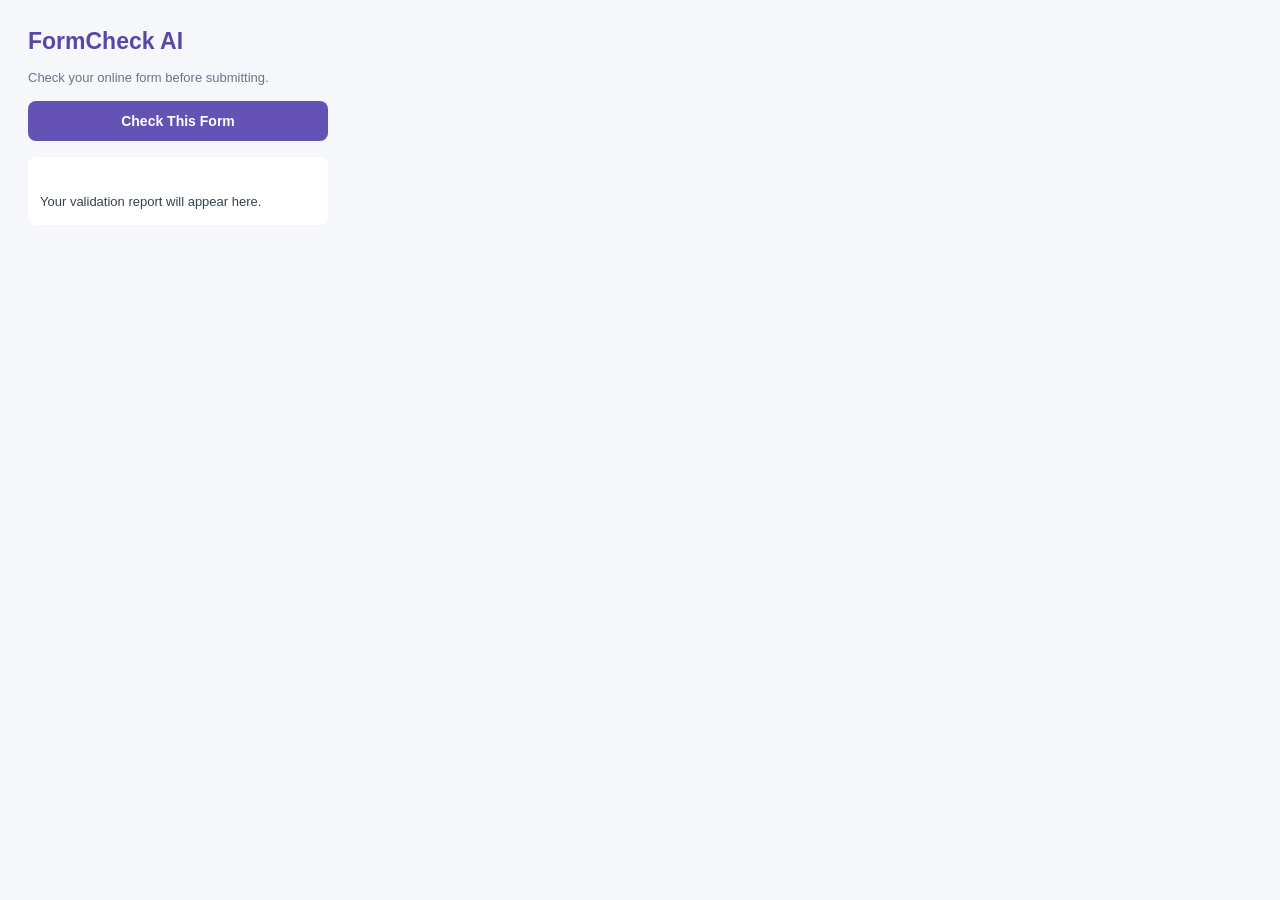
<file: formcheck-extension/popup.html>
<!DOCTYPE html>
<html lang="en">
<head>
    <meta charset="UTF-8">
    <meta name="viewport" content="width=device-width, initial-scale=1.0">
    <title>FormCheck AI</title>
    <link rel="stylesheet" href="popup.css">
</head>
<body>

    <h2>FormCheck AI</h2>
    <p>Check your online form before submitting.</p>

    <button id="checkForm">Check This Form</button>

    <div id="result">
        Your validation report will appear here.
    </div>

    <script src="popup.js"></script>

</body>
</html>
</file>
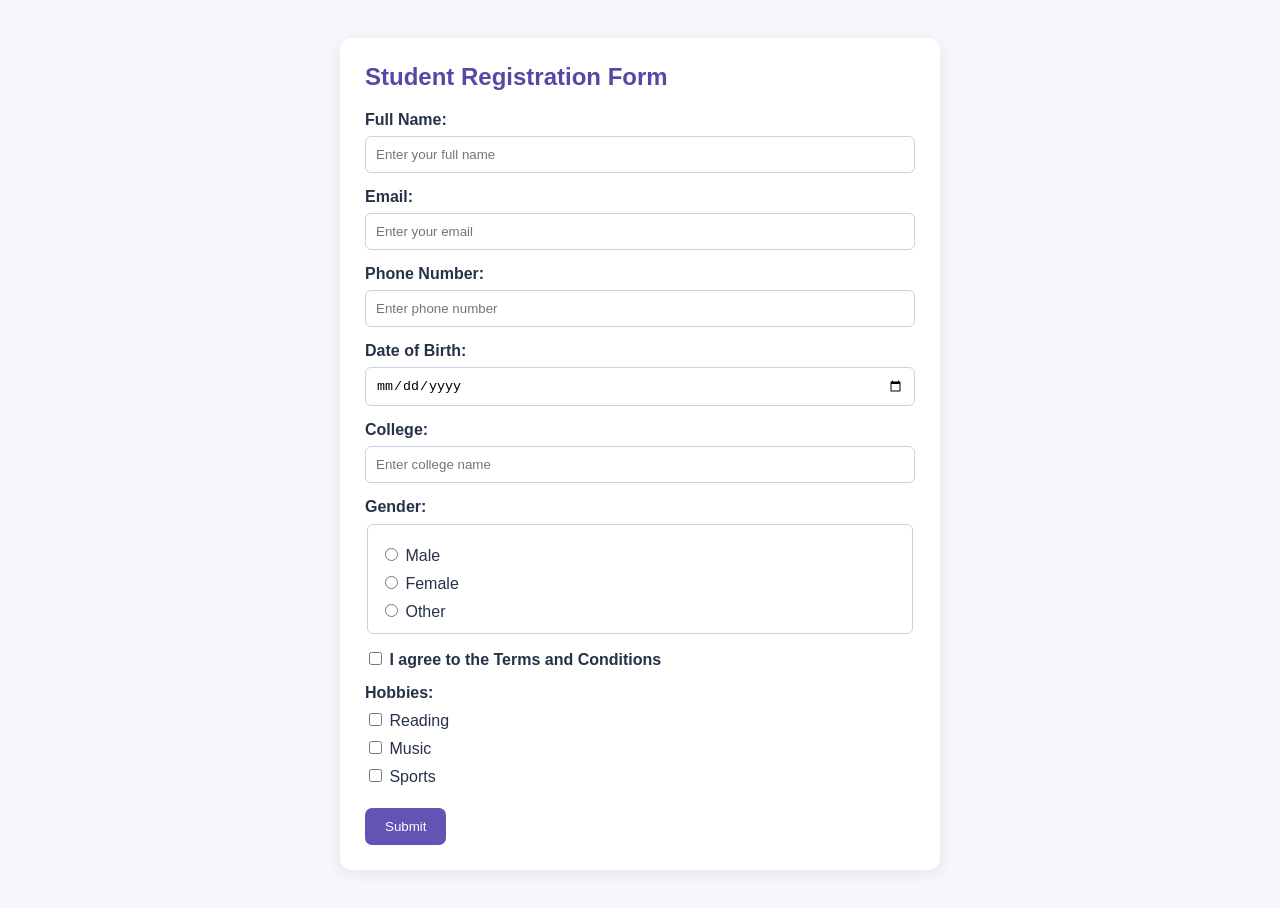
<file: formcheck-extension/test-form.html>
<!DOCTYPE html>
<html lang="en">
<head>
    <meta charset="UTF-8">
    <meta name="viewport" content="width=device-width, initial-scale=1.0">
    <title>FormCheck AI Test Form</title>

    <style>
        body {
            font-family: Arial, sans-serif;
            background: #f5f7fb;
            color: #263248;
            padding: 30px;
        }

        .container {
            max-width: 550px;
            margin: auto;
            background: white;
            padding: 25px;
            border-radius: 12px;
            box-shadow: 0 3px 15px rgba(0,0,0,0.08);
        }

        h2 {
            color: #5946a5;
            margin-top: 0;
        }

        label {
            display: block;
            margin-top: 15px;
            font-weight: bold;
        }

        input[type="text"],
        input[type="email"],
        input[type="tel"],
        input[type="date"],
        select {
            width: 100%;
            padding: 10px;
            margin-top: 7px;
            border: 1px solid #ccd2df;
            border-radius: 6px;
            box-sizing: border-box;
        }

        fieldset {
            border: 1px solid #ccd2df;
            border-radius: 6px;
            margin-top: 8px;
            padding: 12px;
        }

        fieldset label,
        .checkbox-group label {
            font-weight: normal;
            margin-top: 8px;
        }

        button {
            margin-top: 22px;
            padding: 11px 20px;
            background: #6552b5;
            color: white;
            border: none;
            border-radius: 7px;
            cursor: pointer;
        }
    </style>
</head>

<body>

<div class="container">

    <h2>Student Registration Form</h2>

    <form>

        <!-- Personal Information -->

        <label for="fullname">Full Name:</label>
        <input
            type="text"
            id="fullname"
            name="fullname"
            placeholder="Enter your full name"
            required
        >

        <label for="email">Email:</label>
        <input
            type="email"
            id="email"
            name="email"
            placeholder="Enter your email"
            required
        >

        <label for="phone">Phone Number:</label>
        <input
            type="tel"
            id="phone"
            name="phone"
            placeholder="Enter phone number"
            required
        >

        <label for="dob">Date of Birth:</label>
        <input
            type="date"
            id="dob"
            name="dob"
            required
        >

        <label for="college">College:</label>
        <input
            type="text"
            id="college"
            name="college"
            placeholder="Enter college name"
            required
        >

        <!-- Radio Button Test -->

        <label>Gender:</label>

        <fieldset>
            <label>
                <input
                    type="radio"
                    name="gender"
                    value="Male"
                    required
                >
                Male
            </label>

            <label>
                <input
                    type="radio"
                    name="gender"
                    value="Female"
                    required
                >
                Female
            </label>

            <label>
                <input
                    type="radio"
                    name="gender"
                    value="Other"
                    required
                >
                Other
            </label>
        </fieldset>

        <!-- Required Checkbox Test -->

        <label>
            <input
                type="checkbox"
                name="terms"
                required
            >
            I agree to the Terms and Conditions
        </label>

        <!-- Optional Checkbox Test -->

        <label>Hobbies:</label>

        <div class="checkbox-group">

            <label>
                <input
                    type="checkbox"
                    name="hobbies"
                    value="Reading"
                >
                Reading
            </label>

            <label>
                <input
                    type="checkbox"
                    name="hobbies"
                    value="Music"
                >
                Music
            </label>

            <label>
                <input
                    type="checkbox"
                    name="hobbies"
                    value="Sports"
                >
                Sports
            </label>

        </div>

        <button type="button">Submit</button>

    </form>

</div>

</body>
</html>
</file>
<file: formcheck-extension/popup.css>
* {
    box-sizing: border-box;
}

body {
    width: 340px;
    padding: 20px;
    font-family: Arial, sans-serif;
    background: #f5f7fb;
    color: #263248;
}

h2 {
    color: #5946a5;
    margin: 0 0 8px;
    font-size: 23px;
}

p {
    color: #68748a;
    font-size: 13px;
    line-height: 1.5;
}

button {
    width: 100%;
    padding: 12px;
    border: none;
    border-radius: 8px;
    background: #6552b5;
    color: white;
    font-size: 14px;
    font-weight: bold;
    cursor: pointer;
}

button:hover {
    background: #51409b;
}

#result {
    margin-top: 16px;
    padding: 12px;
    border-radius: 8px;
    background: white;
    color: #344054;
    font-size: 13px;
    line-height: 1.7;
    white-space: pre-line;
    overflow-wrap: anywhere;
}

.summary {
    background: #eeeafd;
    color: #51409b;
    padding: 12px;
    border-radius: 8px;
    font-weight: bold;
    font-size: 12px;
    margin-bottom: 12px;
}

.field-card {
    padding: 11px;
    margin-bottom: 9px;
    border-radius: 8px;
    border-left: 4px solid;
    background: white;
}

.field-card strong {
    font-size: 13px;
}

.field-card p {
    margin: 5px 0 0;
    font-size: 12px;
}

.field-card.invalid {
    border-color: #dc4545;
    background: #fff1f1;
}

.field-card.invalid strong {
    color: #c53030;
}

.field-card.valid {
    border-color: #24a36a;
    background: #effaf4;
}

.field-card.valid strong {
    color: #16804e;
}

.field-card.skipped {
    border-color: #d69b32;
    background: #fff9eb;
}

.field-card.skipped strong {
    color: #996b16;
}
</file>
